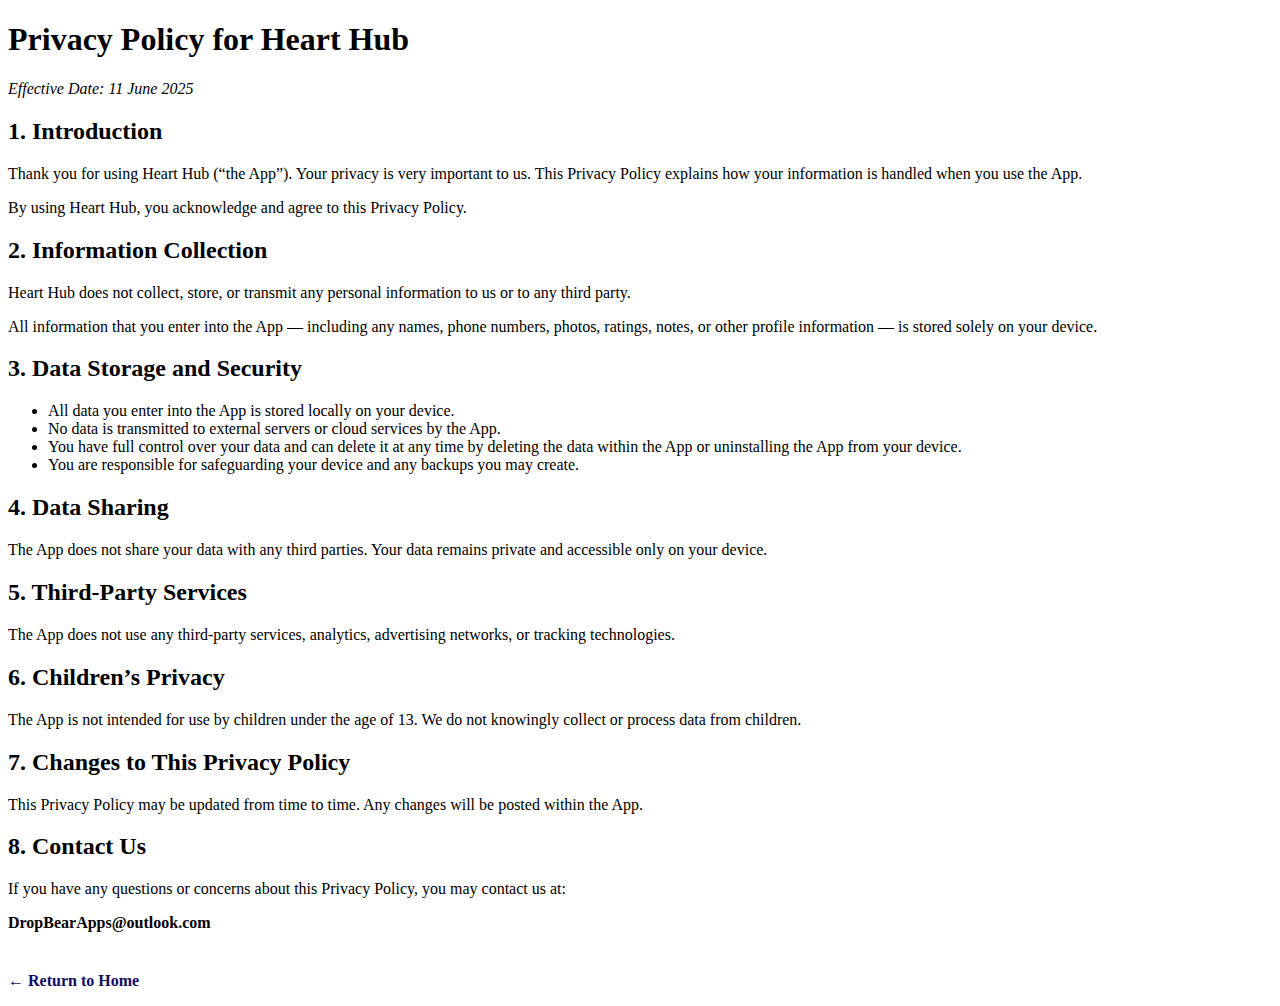
<file: HeartHubPrivacy.html>
<!DOCTYPE html>
<html lang="en">
<head>
  <meta charset="UTF-8" />
  <meta name="viewport" content="width=device-width, initial-scale=1.0" />
  <title>Privacy Policy | DropBearApps</title>
  <link rel="stylesheet" href="privacystyle.css" />
</head>
<body>

 <main class="privacy">
  <h1>Privacy Policy for Heart Hub</h1>
  <p><em>Effective Date: 11 June 2025</em></p>

  <h2>1. Introduction</h2>
  <p>Thank you for using Heart Hub (“the App”). Your privacy is very important to us. This Privacy Policy explains how your information is handled when you use the App.</p>
  <p>By using Heart Hub, you acknowledge and agree to this Privacy Policy.</p>

  <h2>2. Information Collection</h2>
  <p>Heart Hub does not collect, store, or transmit any personal information to us or to any third party.</p>
  <p>All information that you enter into the App — including any names, phone numbers, photos, ratings, notes, or other profile information — is stored solely on your device.</p>

  <h2>3. Data Storage and Security</h2>
  <ul>
    <li>All data you enter into the App is stored locally on your device.</li>
    <li>No data is transmitted to external servers or cloud services by the App.</li>
    <li>You have full control over your data and can delete it at any time by deleting the data within the App or uninstalling the App from your device.</li>
    <li>You are responsible for safeguarding your device and any backups you may create.</li>
  </ul>

  <h2>4. Data Sharing</h2>
  <p>The App does not share your data with any third parties. Your data remains private and accessible only on your device.</p>

  <h2>5. Third-Party Services</h2>
  <p>The App does not use any third-party services, analytics, advertising networks, or tracking technologies.</p>

  <h2>6. Children’s Privacy</h2>
  <p>The App is not intended for use by children under the age of 13. We do not knowingly collect or process data from children.</p>

  <h2>7. Changes to This Privacy Policy</h2>
  <p>This Privacy Policy may be updated from time to time. Any changes will be posted within the App.</p>

  <h2>8. Contact Us</h2>
  <p>If you have any questions or concerns about this Privacy Policy, you may contact us at:</p>
  <p><strong>DropBearApps@outlook.com</strong></p>

  <p style="margin-top: 40px;">
    <a href="index.html" class="back-link">← Return to Home</a>
  </p>
</main>


</body>
</html>
</file>
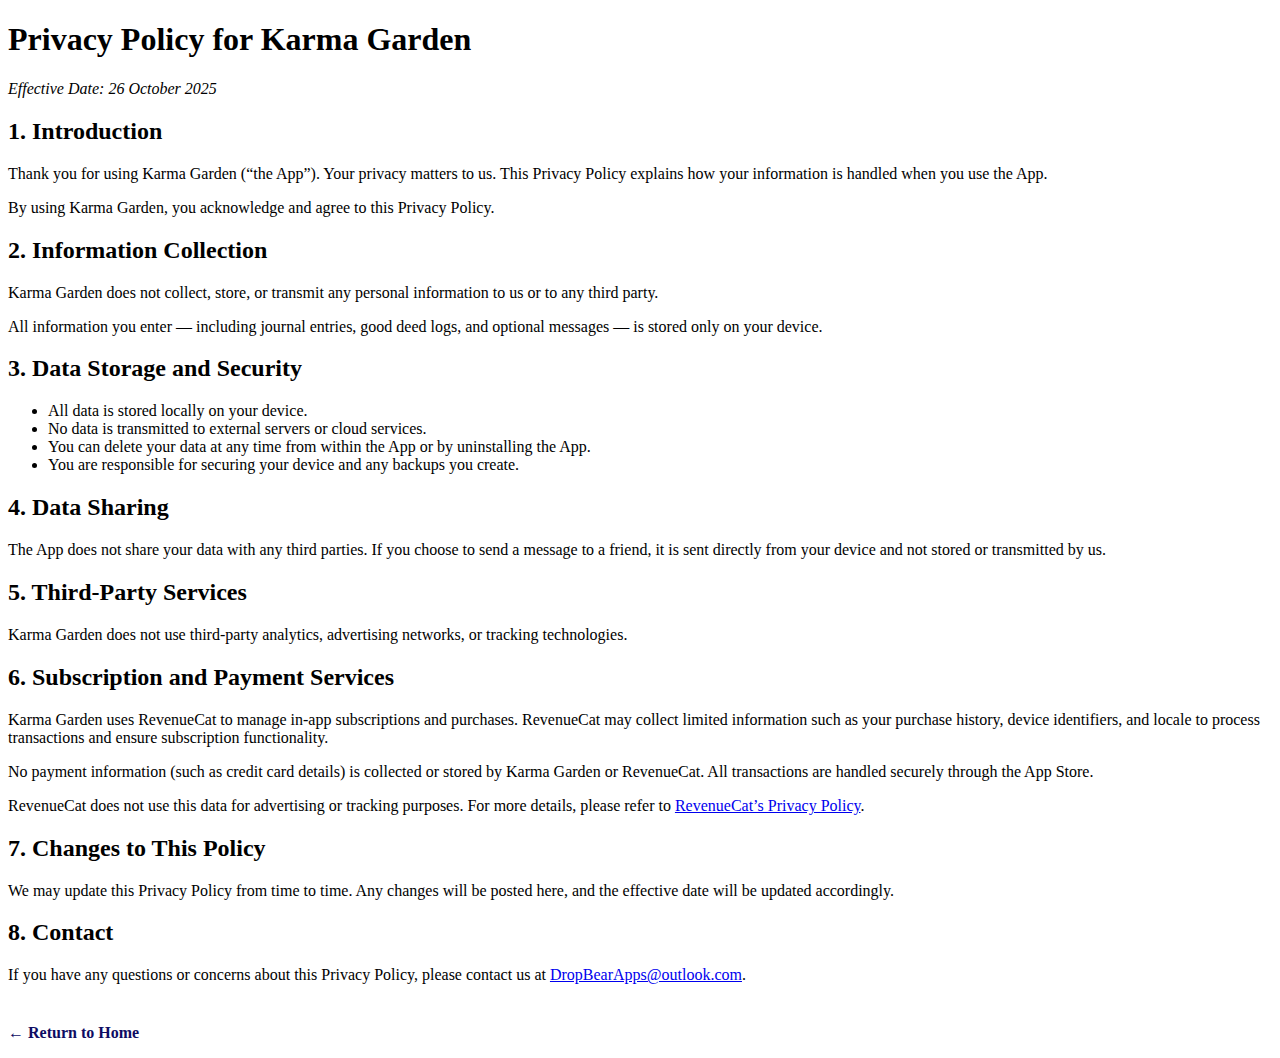
<file: KarmaGardenPrivacy.html>
<!DOCTYPE html>
<html lang="en">
<head>
  <meta charset="UTF-8" />
  <meta name="viewport" content="width=device-width, initial-scale=1.0" />
  <title>Privacy Policy | DropBearApps</title>
  <link rel="stylesheet" href="privacystyle.css" />
</head>
<body>

  <main class="privacy">
    <h1>Privacy Policy for Karma Garden</h1>
    <p><em>Effective Date: 26 October 2025</em></p>

    <h2>1. Introduction</h2>
    <p>Thank you for using Karma Garden (“the App”). Your privacy matters to us. This Privacy Policy explains how your information is handled when you use the App.</p>
    <p>By using Karma Garden, you acknowledge and agree to this Privacy Policy.</p>

    <h2>2. Information Collection</h2>
    <p>Karma Garden does not collect, store, or transmit any personal information to us or to any third party.</p>
    <p>All information you enter — including journal entries, good deed logs, and optional messages — is stored only on your device.</p>

    <h2>3. Data Storage and Security</h2>
    <ul>
      <li>All data is stored locally on your device.</li>
      <li>No data is transmitted to external servers or cloud services.</li>
      <li>You can delete your data at any time from within the App or by uninstalling the App.</li>
      <li>You are responsible for securing your device and any backups you create.</li>
    </ul>

    <h2>4. Data Sharing</h2>
    <p>The App does not share your data with any third parties. If you choose to send a message to a friend, it is sent directly from your device and not stored or transmitted by us.</p>

    <h2>5. Third-Party Services</h2>
    <p>Karma Garden does not use third-party analytics, advertising networks, or tracking technologies.</p>

    <h2>6. Subscription and Payment Services</h2>
<p>Karma Garden uses RevenueCat to manage in-app subscriptions and purchases. RevenueCat may collect limited information such as your purchase history, device identifiers, and locale to process transactions and ensure subscription functionality.</p>
<p>No payment information (such as credit card details) is collected or stored by Karma Garden or RevenueCat. All transactions are handled securely through the App Store.</p>
<p>RevenueCat does not use this data for advertising or tracking purposes. For more details, please refer to <a href="https://www.revenuecat.com/privacy/">RevenueCat’s Privacy Policy</a>.</p>


    <h2>7. Changes to This Policy</h2>
    <p>We may update this Privacy Policy from time to time. Any changes will be posted here, and the effective date will be updated accordingly.</p>

    <h2>8. Contact</h2>
    <p>If you have any questions or concerns about this Privacy Policy, please contact us at <a href="mailto:DropBearApps@outlook.com">DropBearApps@outlook.com</a>.</p>
  
  <p style="margin-top: 40px;">
    <a href="index.html" class="back-link">← Return to Home</a>
  
  </main>

</body>
</html>
</file>
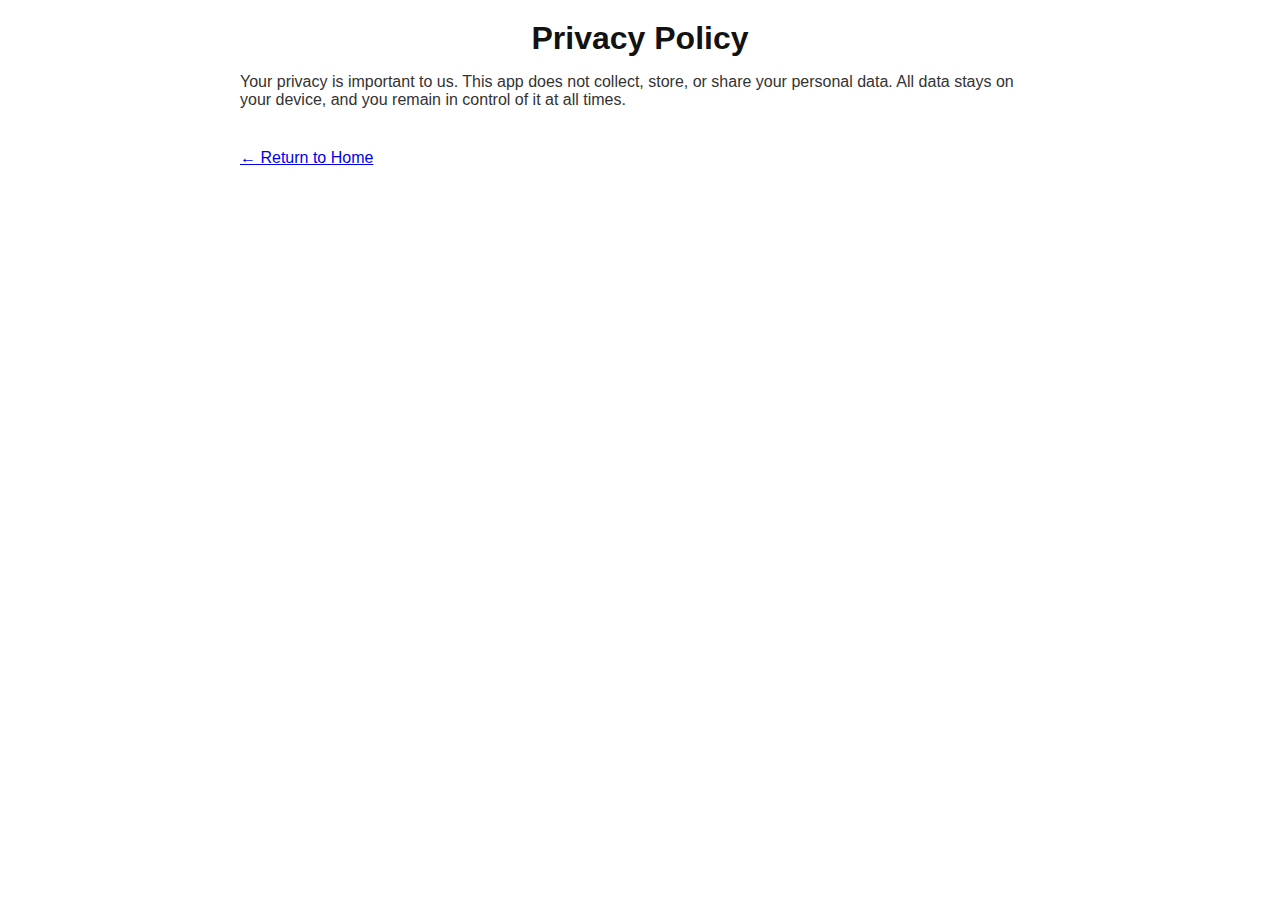
<file: privacy.html>
<!DOCTYPE html>
<html lang="en">
<head>
  <meta charset="UTF-8" />
  <meta name="viewport" content="width=device-width, initial-scale=1.0" />
  <title>Privacy Policy | DropBearApps</title>
  <link rel="stylesheet" href="style.css" />
</head>
<body>

  <main class="privacy">
    <h1>Privacy Policy</h1>

    <p>Your privacy is important to us. This app does not collect, store, or share your personal data. All data stays on your device, and you remain in control of it at all times.</p>

    <!-- Add more policy content here as needed -->

    <p style="margin-top: 40px;">
      <a href="index.html" class="back-link">← Return to Home</a>
    </p>
  </main>

</body>
</html>
</file>
<file: privacystyle.css>
.back-link {
  color: #0e0c63;
  font-weight: bold;
  text-decoration: none;
}

.back-link:hover {
  text-decoration: underline;
}
</file>
<file: style.css>
/* Global Reset and Typography */
body {
  margin: 0;
  padding: 0;
  font-family: -apple-system, BlinkMacSystemFont, sans-serif;
  background: #ffffff;
  color: #333;
}

/* Make main content centered with max width */
main {
  max-width: 800px;
  margin: 0 auto;
  padding: 0 20px;
}

/* Full-width banner image with no gaps */
header {
  margin: 0;
  padding: 0;
  text-align: center;
}

img.logo {
  width: 100%;
  height: auto;
  display: block;
}

.icon {
  display: block;
  margin: 0 auto 10px;
  width: 60px;
  height: auto;
}




/* Title and headings */
h1, h2 {
  text-align: center;
  color: #121212;
  margin: 20px 0 10px;
}

/* App section layout */
.app-section {
  margin: 40px 0;
  border-top: 1px solid #ddd;
  padding-top: 30px;
  text-align: center;
}

/* Screenshot grid */
.screenshots {
  display: flex;
  flex-wrap: wrap;
  justify-content: center;
  gap: 20px;
}

.screenshots img {
  width: 45%;
  border-radius: 12px;
  box-shadow: 0 4px 12px rgba(0,0,0,0.08);
}

/* Support section */
.support {
  margin: 60px 0 40px;
  padding: 20px;
  background: #f7f7f7;
  border-radius: 8px;
  text-align: center;
}

.support a {
  color: #cc3366;
  font-weight: bold;
  text-decoration: none;
}
</file>
